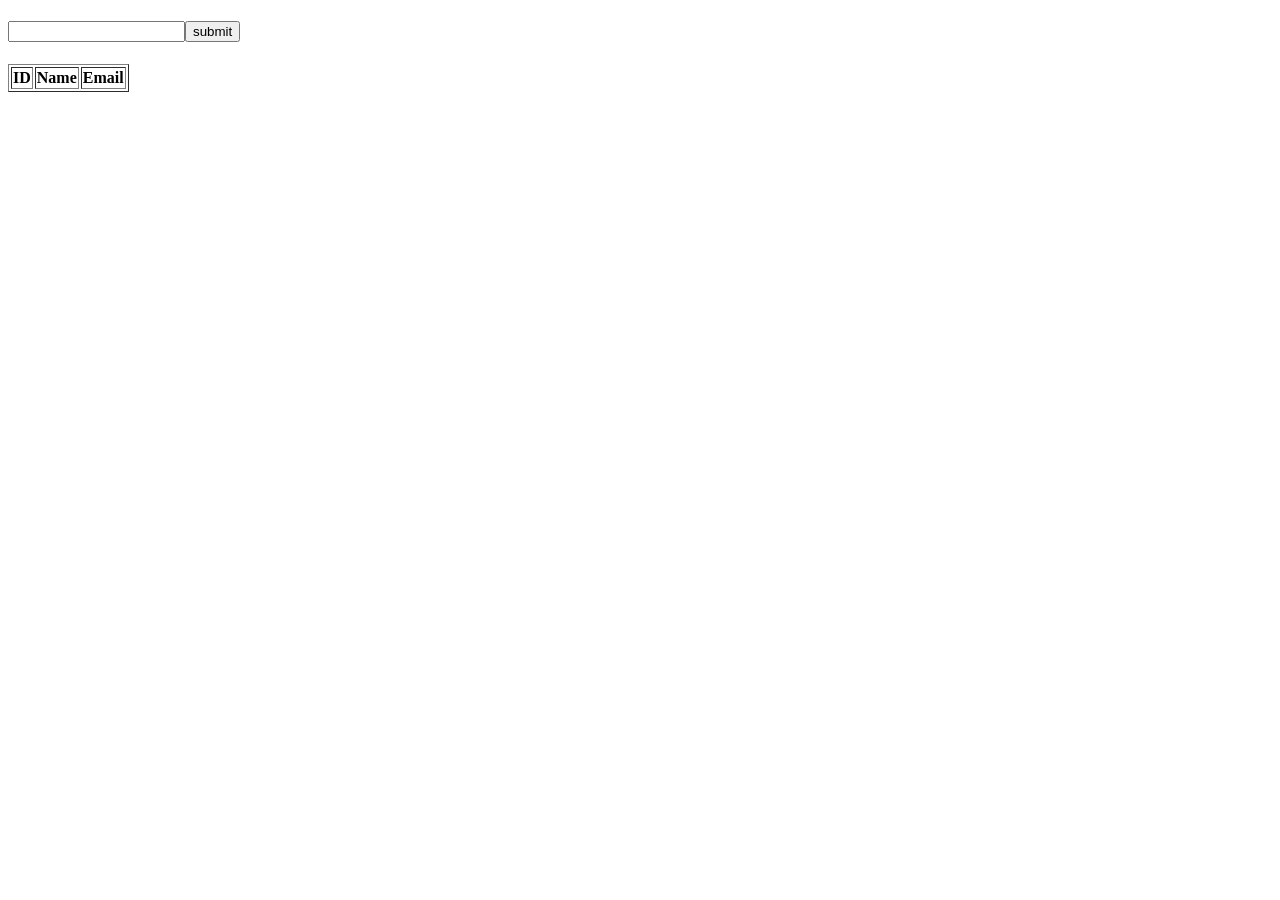
<file: index.html>
<!DOCTYPE html>
<html lang="en">
<head>
    <meta charset="UTF-8">
    <meta name="viewport" content="width=device-width, initial-scale=1.0">
    <title>Document</title>
</head>
<body>
    <table border="1">
        <thead>
            <tr>
                <th> ID</th>
                <th> Name</th>
                <th> Email</th>
            </tr>
        </thead>
        <tbody id="tableBody"></tbody>

        <h1 id="h1" ></h1>

        <input type="text" class="name">
        <button class = "submit"> submit</button>
        <h1 class="output"></h1>

        <div class ="container"></div>
        <script type="module" src="index.js"></script>
    </table>
</body>
</html>
</file>
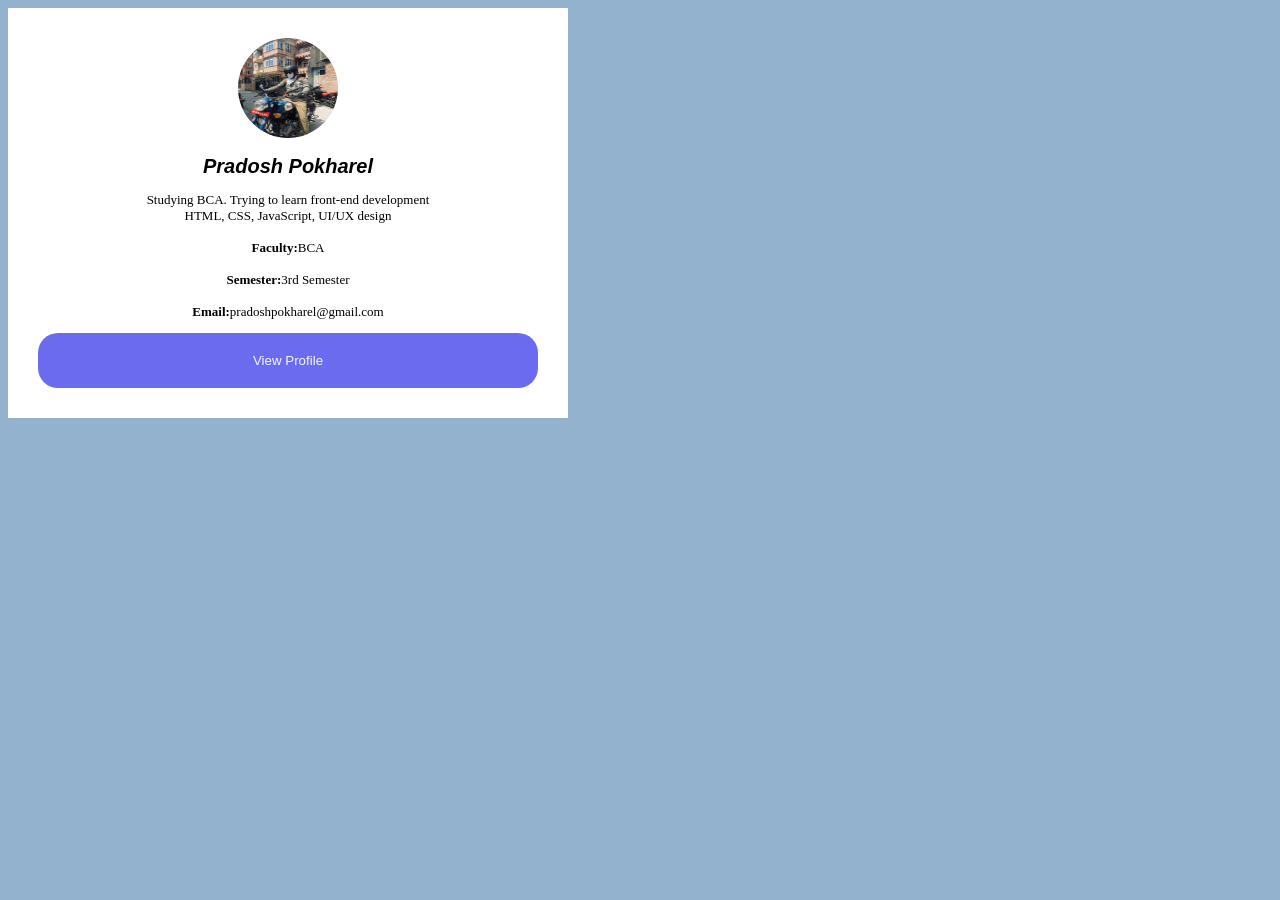
<file: card.html>
<!DOCTYPE html>
<html lang="en">
<head>
    <link rel="stylesheet" href="card.css">
    <meta charset="UTF-8">
    <meta name="viewport" content="width=device-width, initial-scale=1.0">
    <title>Document</title>
</head>
<body>
    <div class="card">
        <img src="image/Pradosh.jpg" alt="">
        <h1> Pradosh Pokharel</h1>
        <p> Studying BCA. Trying to learn front-end development
            <br>HTML, CSS, JavaScript, UI/UX design
            <br> <br><b>Faculty:</b>BCA
            <br><br><b>Semester:</b>3rd Semester    
            <br><br><b>Email:</b>pradoshpokharel@gmail.com
        </p>
        <button> View Profile</button>
    </div>
</body>
</html>
</file>
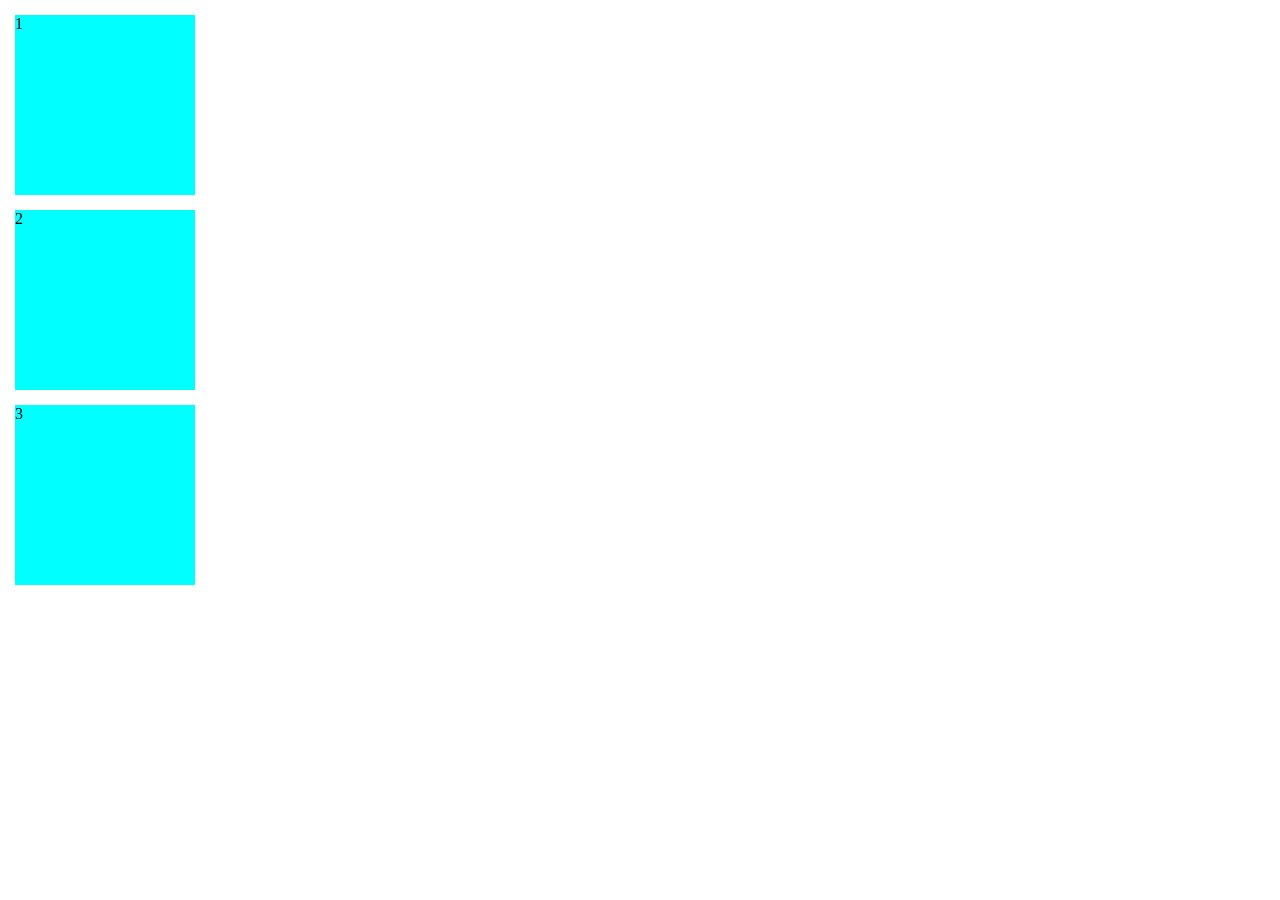
<file: flex.html>
<!DOCTYPE html>
<html lang="en">
<head>
    <meta charset="UTF-8">
    <meta name="viewport" content="width=device-width, initial-scale=1.0">
    <title>Document</title>
    <link rel="stylesheet" href="./flex.css">
</head>
<body>
    <div class="container">
        <div class="box">1</div>
        <div class="box">2</div>
        <div class="box">3</div>
    </div>
</body>
</html>
</file>
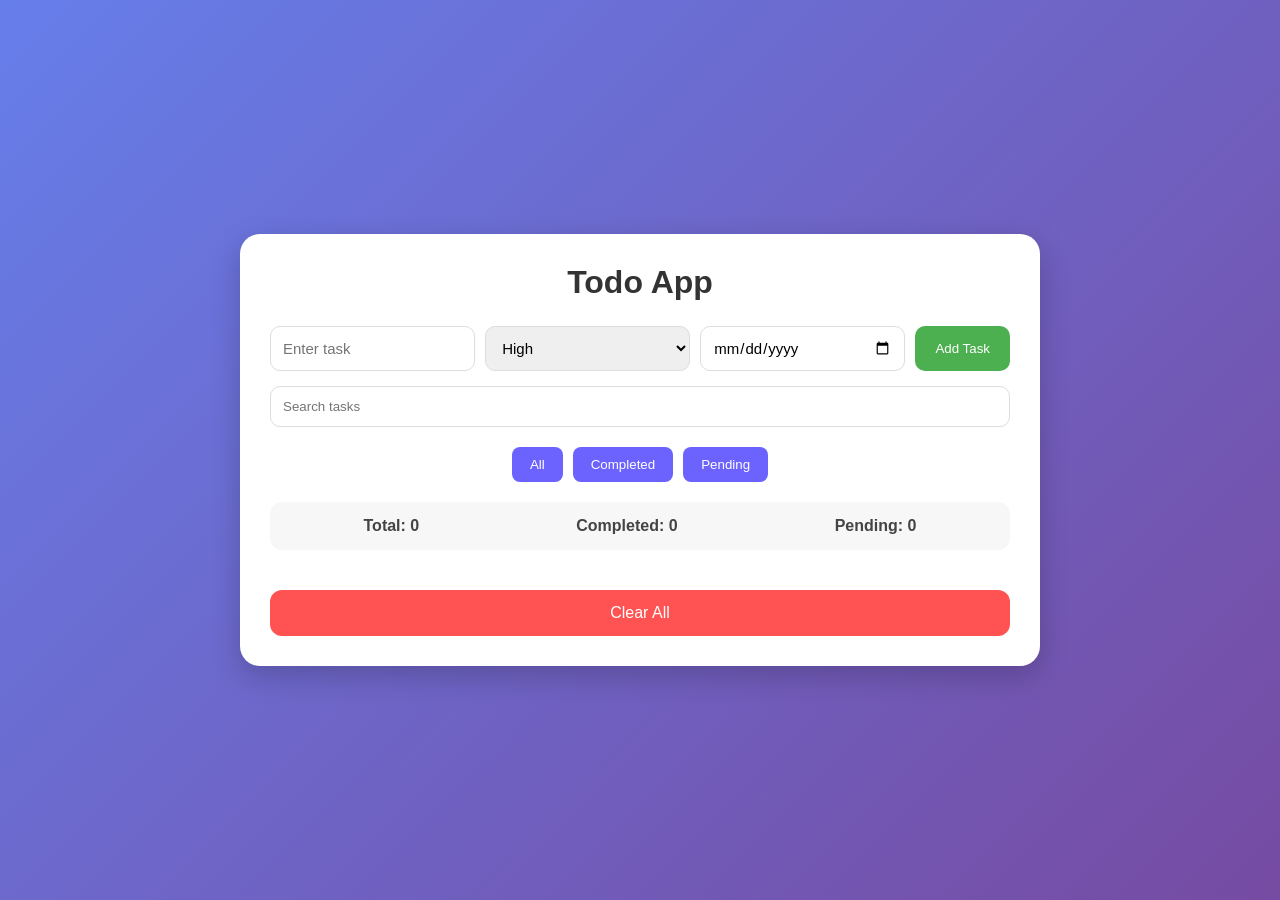
<file: todolist.html>
<!DOCTYPE html>
<html lang="en">
<head>
    <meta charset="UTF-8">
    <meta name="viewport" content="width=device-width, initial-scale=1.0">
    <title>Document</title>
    <link rel="stylesheet" href="todolist.css">
</head>
<body>
    <div class="container">

    <h1>Todo App</h1>

    <div class="add-section">
        <input type="text" id="taskInput" placeholder="Enter task">

        <select id="priority">
            <option value="High">High</option>
            <option value="Medium">Medium</option>
            <option value="Low">Low</option>
        </select>

        <input type="date" id="dueDate">

        <button id="addBtn">Add Task</button>
    </div>

    <p id="error"></p>

    <input type="text" id="searchInput" placeholder="Search tasks">

    <div class="filters">
        <button class="filterBtn" data-filter="all">All</button>
        <button class="filterBtn" data-filter="completed">Completed</button>
        <button class="filterBtn" data-filter="pending">Pending</button>
    </div>

    <div class="stats">
        <p>Total: <span id="totalTasks">0</span></p>
        <p>Completed: <span id="completedTasks">0</span></p>
        <p>Pending: <span id="pendingTasks">0</span></p>
    </div>
<script src="todolist.js"></script>
    <ul id="taskList"></ul>

    <button id="clearBtn">Clear All</button>

</div>
</body>
</html>
</file>
<file: card.css>
.card{
    height: 350px;
    width: 500px;
    background-color:rgb(255, 255, 255);

}
body{
    background-color: rgb(147, 178, 205);
}

.card{
    text-align: center;
    padding: 30px;
    background-color:rgb(255, 255, 255);



}
img{
    height: 100px ;
    width: 100px;
    border-radius: 50%;
}
h1{
    font-size: 20px;
    font-family:Verdana, Geneva, Tahoma, sans-serif;
    font-style: italic;
    color: rgb(0, 0, 0);
}
p{
    font-family:'Times New Roman', Times, serif;
    padding: 0px;
    font-size: 13px;
}
h2{
    font-size: small;
    font-style: normal;
}
button{
    width:100%;
    border: none;
    padding:20px;
    background-color: rgb(107, 107, 239);
    border-radius:20px;
    color: aliceblue;
}
</file>
<file: flex.css>
*{
    padding: 0;
    margin: 0;
    box-sizing: border-box;
}

.box{
    width: 180px;
    height: 180px;
    margin-left: 15px;
    margin-top: 15px;
    background-color: aqua;
}

.container{
    
}
</file>
<file: todolist.css>
*{
    margin:0;
    padding:0;
    box-sizing:border-box;
    font-family:Segoe UI, sans-serif;
}

body{
    background:linear-gradient(135deg,#667eea,#764ba2);
    min-height:100vh;
    display:flex;
    justify-content:center;
    align-items:center;
    padding:20px;
}

.container{
    width:100%;
    max-width:800px;
    background:white;
    padding:30px;
    border-radius:20px;
    box-shadow:0 10px 30px rgba(0,0,0,0.2);
}

h1{
    text-align:center;
    color:#333;
    margin-bottom:25px;
}

/* Add Section */
.add-section{
    display:flex;
    flex-wrap:wrap;
    gap:10px;
    margin-bottom:15px;
}

.add-section input,
.add-section select{
    flex:1;
    min-width:140px;
    padding:12px;
    border:1px solid #ddd;
    border-radius:10px;
    outline:none;
    font-size:15px;
}

#addBtn{
    background:#4CAF50;
    color:white;
    border:none;
    padding:12px 20px;
    border-radius:10px;
    cursor:pointer;
    transition:.3s;
}

#addBtn:hover{
    background:#3d9441;
}

#error{
    color:red;
    margin-bottom:15px;
    font-size:14px;
}

/* Search */
#searchInput{
    width:100%;
    padding:12px;
    border:1px solid #ddd;
    border-radius:10px;
    margin-bottom:20px;
    outline:none;
}

/* Filter Buttons */
.filters{
    display:flex;
    justify-content:center;
    gap:10px;
    margin-bottom:20px;
}

.filterBtn{
    background:#6c63ff;
    color:white;
    border:none;
    padding:10px 18px;
    border-radius:8px;
    cursor:pointer;
    transition:.3s;
}

.filterBtn:hover{
    background:#544bdb;
}

/* Stats */
.stats{
    display:flex;
    justify-content:space-around;
    background:#f7f7f7;
    padding:15px;
    border-radius:12px;
    margin-bottom:20px;
    font-weight:600;
    color:#444;
}

/* Task List */
#taskList{
    list-style:none;
}

#taskList li{
    display:flex;
    justify-content:space-between;
    align-items:center;
    flex-wrap:wrap;
    gap:15px;
    padding:15px;
    margin-bottom:15px;
    border-radius:15px;
    background:#fafafa;
    box-shadow:0 3px 8px rgba(0,0,0,.1);
    transition:.3s;
}

#taskList li:hover{
    transform:translateY(-2px);
}

/* Completed Task */
.completed{
    text-decoration:line-through;
    opacity:.6;
}

/* Priority Colors */
.high{
    border-left:8px solid red;
}

.medium{
    border-left:8px solid orange;
}

.low{
    border-left:8px solid green;
}

/* Overdue */
.overdue{
    background:#ffe4e4 !important;
}

/* Task Buttons */
.completeBtn{
    background:#2196F3;
    color:white;
    border:none;
    padding:8px 15px;
    border-radius:8px;
    cursor:pointer;
}

.completeBtn:hover{
    background:#1976D2;
}

.deleteBtn{
    background:#f44336;
    color:white;
    border:none;
    padding:8px 15px;
    border-radius:8px;
    cursor:pointer;
}

.deleteBtn:hover{
    background:#d32f2f;
}

/* Clear All */
#clearBtn{
    width:100%;
    margin-top:20px;
    padding:14px;
    background:#ff5252;
    color:white;
    border:none;
    border-radius:12px;
    cursor:pointer;
    font-size:16px;
    transition:.3s;
}

#clearBtn:hover{
    background:#e53935;
}

/* Responsive */
@media(max-width:700px){

    .add-section{
        flex-direction:column;
    }

    .stats{
        flex-direction:column;
        gap:10px;
        text-align:center;
    }

    .filters{
        flex-wrap:wrap;
    }

    #taskList li{
        flex-direction:column;
        align-items:flex-start;
    }
}
</file>
